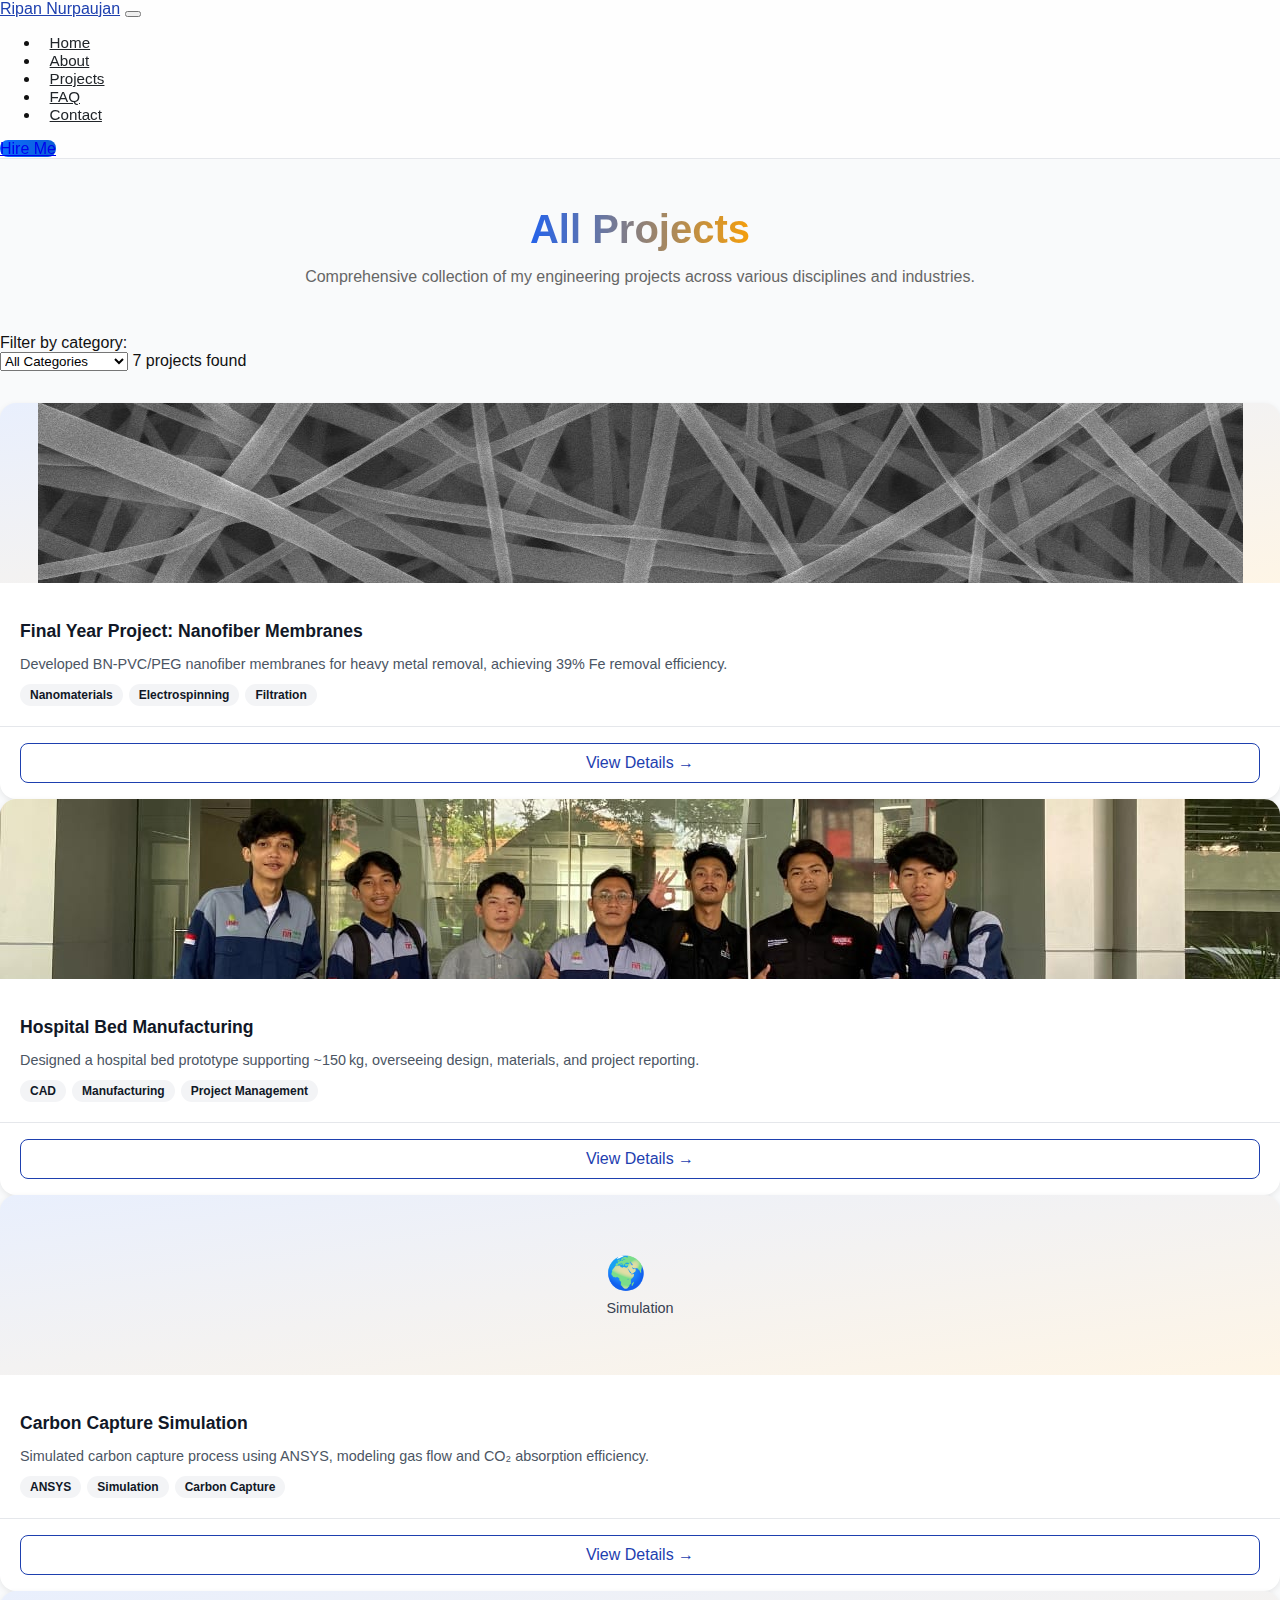
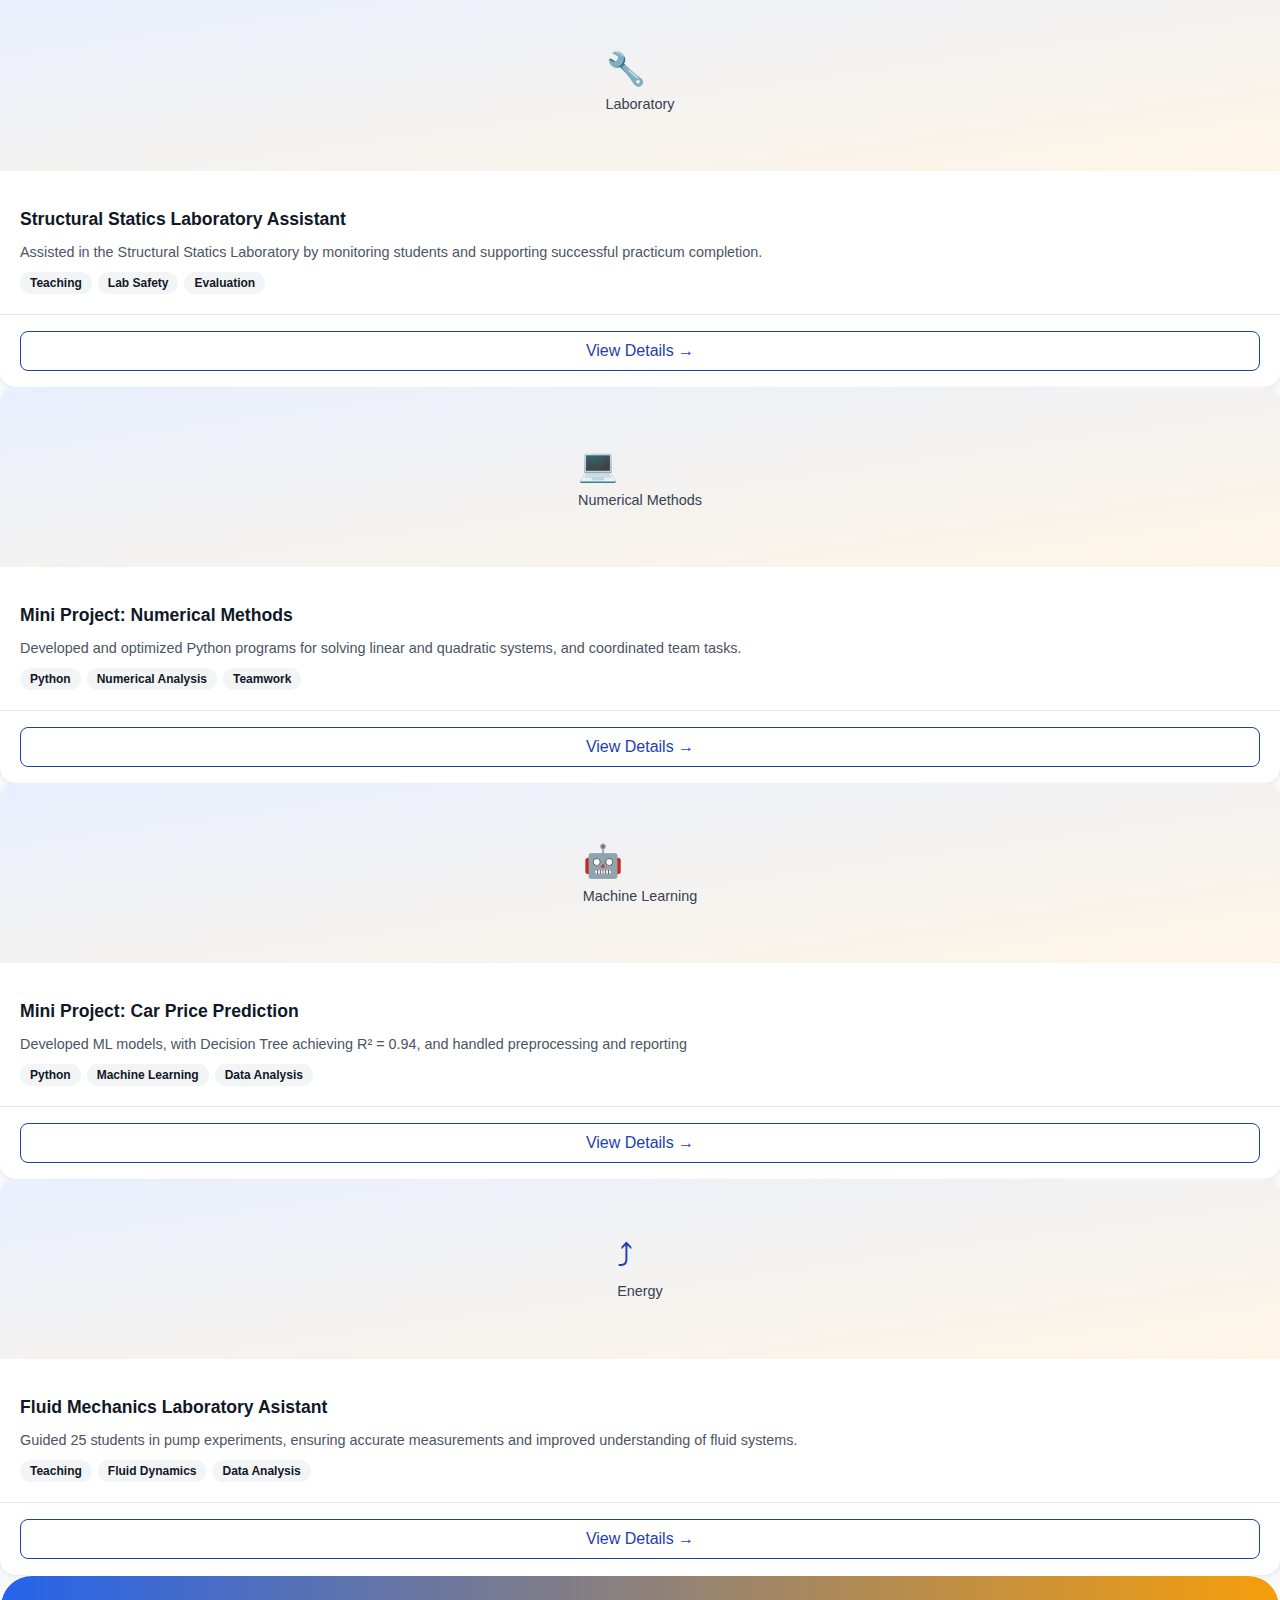
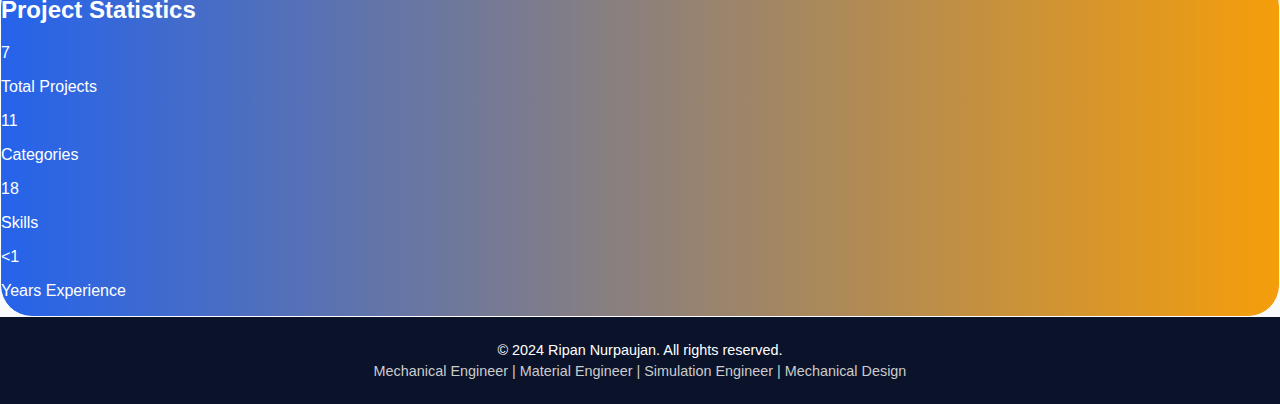
<file: HTML/allprojects.html>
<!DOCTYPE html>
<html lang="en">
  <head>
    <meta charset="UTF-8" />
    <meta name="viewport" content="width=device-width, initial-scale=1.0" />

    <!-- Bootstrap CSS -->
    <link href="https://cdn.jsdelivr.net/npm/bootstrap@5.0.2/dist/css/bootstrap.min.css" rel="stylesheet" integrity="sha384-EVSTQN3/azprG1Anm3QDgpJLIm9Nao0Yz1ztcQTwFspd3yD65VohhpuuCOmLASjC" crossorigin="anonymous" />

    <!-- bootstrap icon -->
    <link rel="stylesheet" href="https://cdn.jsdelivr.net/npm/bootstrap-icons@1.9.1/font/bootstrap-icons.css" />
    <link rel="stylesheet" href="https://cdnjs.cloudflare.com/ajax/libs/font-awesome/6.4.0/css/all.min.css" />

    <title>Projects</title>
    <link rel="stylesheet" href="../CSS/allprojects.css" />
  </head>
  <body>
    <!-- Navbar Section-->
    <nav class="navbar navbar-expand-lg navbar-light bg-white shadow-sm fixed-top">
      <div class="container">
        <!-- Brand -->
        <a class="navbar-brand fw-bold" href="#">Ripan Nurpaujan</a>

        <!-- Toggle button (mobile) -->
        <button class="navbar-toggler" type="button" data-bs-toggle="collapse" data-bs-target="#navbarNav" aria-controls="navbarNav" aria-expanded="false" aria-label="Toggle navigation">
          <span class="navbar-toggler-icon"></span>
        </button>

        <!-- Menu -->
        <div class="collapse navbar-collapse justify-content-center" id="navbarNav">
          <ul class="navbar-nav mb-2 mb-lg-0">
            <li class="nav-item"><a class="nav-link fw-medium" href="../index.html">Home</a></li>
            <li class="nav-item"><a class="nav-link fw-medium" href="../index.html#about">About</a></li>
            <li class="nav-item"><a class="nav-link fw-medium" href="../index.html#projects">Projects</a></li>
            <!-- <li class="nav-item"><a class="nav-link fw-medium" href="#testimonials">Testimonials</a></li> -->
            <li class="nav-item"><a class="nav-link fw-medium" href="../index.html#faq">FAQ</a></li>
            <li class="nav-item"><a class="nav-link fw-medium" href="../index.html#contact">Contact</a></li>
          </ul>
        </div>

        <!-- Hire Me button -->
        <div class="d-none d-lg-block">
          <a href="../index.html#contact" class="btn btn-primary rounded-3 px-4">Hire Me</a>
        </div>
      </div>
    </nav>

    <main class="container py-5">
      <!-- Header -->
      <div class="header">
        <h1><span class="gradient-text2">All Projects</span></h1>
        <p>Comprehensive collection of my engineering projects across various disciplines and industries.</p>
      </div>

      <!-- Filter -->
      <div class="filter mb-4">
        <div class="row align-items-center g-2">
          <!-- Label -->
          <div class="col-auto">
            <label for="categoryFilter" class="col-form-label fw-semibold"> Filter by category: </label>
          </div>

          <!-- Select -->
          <div class="col-auto">
            <select id="categoryFilter" class="form-select w-auto d-inline-block">
              <option value="all">All Categories</option>
              <option value="Research">Research</option>
              <option value="Material">Material</option>
              <option value="Manufacturing">Manufacturing</option>
              <option value="Simulation">Simulation</option>
              <option value="Laboratory">Laboratory</option>
              <option value="Machine Learning">Machine Learning</option>
              <option value="CAD">CAD</option>
              <option value="Python">Python</option>
              <option value="Energy">Energy</option>
            </select>
            <span id="resultCount" class="ms-3 text-muted"></span>
          </div>

          <!-- Result count -->
          <!-- <div class="col-auto">
            <span id="resultCount" class="text-muted small"> 9 projects found </span>
          </div> -->
        </div>
      </div>

      <!-- Projects Grid -->
      <div id="projectsContainer" class="row g-4 mb-5">
        <div class="col-md-6 col-lg-4 project-item" data-category="Material Research Laboratory">
          <div class="project-card h-100">
            <div class="project-image text-center">
              <div>
                <img src="../img/Projects/nanofiber.jpg" alt="" />
                <!-- <span class="project-icon">🧪</span>
                  <p class="project-category">Research</p> -->
              </div>
            </div>

            <div class="project-content">
              <h3 class="project-title">Final Year Project: Nanofiber Membranes</h3>
              <p class="project-description">Developed BN-PVC/PEG nanofiber membranes for heavy metal removal, achieving 39% Fe removal efficiency.</p>
              <div class="project-skills">
                <span class="skill-badge">Nanomaterials</span>
                <span class="skill-badge">Electrospinning</span>
                <span class="skill-badge">Filtration</span>
              </div>
            </div>

            <div class="project-footer">
              <a href="../HTML/projectdetail.html?id=nanofiber_fe" class="project-btn">View Details →</a>
            </div>
          </div>
        </div>

        <div class="col-md-6 col-lg-4 project-item" data-category="Manufacturing CAD">
          <div class="project-card h-100">
            <div class="project-image text-center">
              <div>
                <img src="../img/Projects/hospitalbed.jpg" alt="" />
              </div>
            </div>

            <div class="project-content">
              <h3 class="project-title">Hospital Bed Manufacturing</h3>
              <p class="project-description">Designed a hospital bed prototype supporting ~150 kg, overseeing design, materials, and project reporting.</p>
              <div class="project-skills">
                <span class="skill-badge">CAD</span>
                <span class="skill-badge">Manufacturing</span>
                <span class="skill-badge">Project Management</span>
              </div>
            </div>

            <div class="project-footer">
              <a href="../HTML/projectdetail.html?id=bedmanufacturing_id" class="project-btn">View Details →</a>
            </div>
          </div>
        </div>

        <div class="col-md-6 col-lg-4 project-item" data-category="Simulation Energy">
          <div class="project-card h-100">
            <div class="project-image text-center">
              <div>
                <span class="project-icon">🌍</span>
                <p class="project-category">Simulation</p>
              </div>
            </div>

            <div class="project-content">
              <h3 class="project-title">Carbon Capture Simulation</h3>
              <p class="project-description">Simulated carbon capture process using ANSYS, modeling gas flow and CO₂ absorption efficiency.</p>
              <div class="project-skills">
                <span class="skill-badge">ANSYS</span>
                <span class="skill-badge">Simulation</span>
                <span class="skill-badge">Carbon Capture</span>
              </div>
            </div>

            <div class="project-footer">
              <a href="../HTML/projectdetail.html?id=carboncapture_sim" class="project-btn">View Details →</a>
            </div>
          </div>
        </div>

        <div class="col-md-6 col-lg-4 project-item" data-category="Laboratory">
          <div class="project-card h-100">
            <div class="project-image text-center">
              <div>
                <span class="project-icon">🔧</span>
                <p class="project-category">Laboratory</p>
              </div>
            </div>

            <div class="project-content">
              <h3 class="project-title">Structural Statics Laboratory Assistant</h3>
              <p class="project-description">Assisted in the Structural Statics Laboratory by monitoring students and supporting successful practicum completion.</p>
              <div class="project-skills">
                <span class="skill-badge">Teaching</span>
                <span class="skill-badge">Lab Safety</span>
                <span class="skill-badge">Evaluation</span>
              </div>
            </div>

            <div class="project-footer">
              <a href="../HTML/projectdetail.html?id=structural_lab_asst" class="project-btn">View Details →</a>
            </div>
          </div>
        </div>

        <div class="col-md-6 col-lg-4 project-item" data-category="Programming Python">
          <div class="project-card h-100">
            <div class="project-image text-center">
              <div>
                <span class="project-icon">💻</span>
                <p class="project-category">Numerical Methods</p>
              </div>
            </div>

            <div class="project-content">
              <h3 class="project-title">Mini Project: Numerical Methods</h3>
              <p class="project-description">Developed and optimized Python programs for solving linear and quadratic systems, and coordinated team tasks.</p>
              <div class="project-skills">
                <span class="skill-badge">Python</span>
                <span class="skill-badge">Numerical Analysis</span>
                <span class="skill-badge">Teamwork</span>
              </div>
            </div>

            <div class="project-footer">
              <a href="../HTML/projectdetail.html?id=numerical_methods_project" class="project-btn">View Details →</a>
            </div>
          </div>
        </div>

        <div class="col-md-6 col-lg-4 project-item" data-category="Machine Learning Programming Python">
          <div class="project-card h-100">
            <div class="project-image text-center">
              <div>
                <span class="project-icon">🤖</span>
                <p class="project-category">Machine Learning</p>
              </div>
            </div>

            <div class="project-content">
              <h3 class="project-title">Mini Project: Car Price Prediction</h3>
              <p class="project-description">Developed ML models, with Decision Tree achieving R² = 0.94, and handled preprocessing and reporting</p>
              <div class="project-skills">
                <span class="skill-badge">Python</span>
                <span class="skill-badge">Machine Learning</span>
                <span class="skill-badge">Data Analysis</span>
              </div>
            </div>

            <div class="project-footer">
              <a href="../HTML/projectdetail.html?id=car_price_prediction" class="project-btn">View Details →</a>
            </div>
          </div>
        </div>

        <div class="col-md-6 col-lg-4 project-item" data-category="Energy Laboratory">
          <div class="project-card h-100">
            <!-- Project Image -->
            <div class="project-image text-center">
              <div>
                <span class="project-icon">⤴</span>
                <p class="project-category">Energy</p>
              </div>
            </div>

            <div class="project-content">
              <h3 class="project-title">Fluid Mechanics Laboratory Asistant</h3>
              <p class="project-description">Guided 25 students in pump experiments, ensuring accurate measurements and improved understanding of fluid systems.</p>

              <!-- Skills -->
              <div class="project-skills">
                <span class="skill-badge">Teaching</span>
                <span class="skill-badge">Fluid Dynamics</span>
                <span class="skill-badge">Data Analysis</span>
              </div>
            </div>
            <div class="project-footer">
              <a href="../HTML/projectdetail.html?id=fluid_lab_asst" class="project-btn">View Details →</a>
            </div>
          </div>
        </div>
      </div>

      <!-- Stats Section -->
      <div class="stats container my-5">
        <div class="bg-gradient-custom rounded-4 p-3 text-center">
          <h2 class="fw-bold mb-4">Project Statistics</h2>
          <div class="row g-4">
            <div class="col-6 col-md-3">
              <div id="totalProjects" class="fs-2 fw-bold">0</div>
              <p class="sub-title text-light">Total Projects</p>
            </div>
            <div class="col-6 col-md-3">
              <div id="totalCategories" class="fs-2 fw-bold">0</div>
              <p class="text-light">Categories</p>
            </div>
            <div class="col-6 col-md-3">
              <div id="totalTech" class="fs-2 fw-bold">0</div>
              <p class="text-light">Skills</p>
            </div>
            <div class="col-6 col-md-3">
              <div id="Experience" class="fs-2 fw-bold">&lt;1</div>
              <p class="text-light">Years Experience</p>
            </div>
          </div>
        </div>
      </div>
    </main>

    <!-- Contact -->

    <!-- Footer -->
    <div class="site-footer">
      <div class="container">
        <p>© 2024 Ripan Nurpaujan. All rights reserved.</p>
        <p>Mechanical Engineer | Material Engineer | Simulation Engineer | Mechanical Design</p>
      </div>
    </div>

    <script>
      // Filter Project by Category
      document.addEventListener("DOMContentLoaded", function () {
        const filterSelect = document.getElementById("categoryFilter");
        const resultCount = document.getElementById("resultCount");
        const projectItems = document.querySelectorAll(".project-item");

        function filterProjects() {
          const selectedCategory = filterSelect.value;
          let visibleCount = 0;

          projectItems.forEach(function (item) {
            const itemCategory = item.getAttribute("data-category");

            // kalau pakai koma, pisah dulu
            const categories = itemCategory.split(" ").map((cat) => cat.trim());

            if (selectedCategory === "all" || categories.includes(selectedCategory)) {
              item.style.display = ""; // ✅ biarin bootstrap yang atur col nya
              item.style.animation = "fadeIn 0.5s ease-in";
              visibleCount++;
            } else {
              item.style.display = "none";
            }
          });

          updateResultCount(visibleCount);
        }

        function updateResultCount(count) {
          const projectText = count === 1 ? "project" : "projects";
          resultCount.textContent = `${count} ${projectText} found`;
        }

        // Event listener
        filterSelect.addEventListener("change", filterProjects);

        // Initial
        updateResultCount(projectItems.length);
      });

      // Project Statistics
      document.addEventListener("DOMContentLoaded", function () {
        // Ambil semua project
        const projects = document.querySelectorAll(".project-item");

        // Total Projects
        document.getElementById("totalProjects").textContent = projects.length;

        // Hitung Categories (dari data-category unik)
        const categories = new Set();
        projects.forEach((item) => {
          const cats = item.getAttribute("data-category").split(" ");
          cats.forEach((c) => categories.add(c));
        });
        document.getElementById("totalCategories").textContent = categories.size;

        // Hitung Technologies (dari skill-badge unik)
        const techs = new Set();
        document.querySelectorAll(".skill-badge").forEach((badge) => {
          techs.add(badge.textContent.trim());
        });
        document.getElementById("totalTech").textContent = techs.size;
      });
    </script>
  </body>
</html>
</file>
<file: CSS/allprojects.css>
:root {
  --bs-primary: #1e40af;
}

body {
  font-family: "Inter", sans-serif;
  margin: 0;
  background: #f9fafb;
  color: #111;
}

nav .container .navbar-brand {
  color: var(--bs-primary) !important;
}
.navbar {
  backdrop-filter: blur(10px);
  background-color: rgba(255, 255, 255, 0.8);
  border-bottom: 1px solid #e5e7eb;
}

.navbar .nav-link {
  font-size: 0.95rem;
  font-weight: 500;
  color: #212529;
  margin: 0 0.6rem;
  transition: color 0.3s ease;
}

.navbar .navbar-nav .nav-link:hover {
  color: var(--bs-primary) !important;
}

.btn-primary {
  background: linear-gradient(90deg, #0d6efd, #0b5ed7);
  border: none;
  border-radius: 8px;
  transition: all 0.3s ease;
}

.btn-primary:hover {
  background: linear-gradient(90deg, #0b5ed7, #094db7);
  box-shadow: 0 4px 15px rgba(13, 110, 253, 0.3);
}

.header {
  text-align: center;
  margin: 3rem 0;
}

.header h1 {
  font-size: 2.5rem;
  margin-bottom: 1rem;
  font-weight: 600;
}

.gradient-text2 {
  background: linear-gradient(to right, #2563eb, #f59e0b); /* blue-600 → amber-500 */
  background-clip: text; /* fallback */
  color: transparent;
}
.header p {
  color: #666;
}

.filter {
  display: flex;
  align-items: center;
  gap: 1rem;
  margin-bottom: 2rem;
}

/* baru */
.project-card {
  background: #fff;
  border-radius: 16px;
  box-shadow: 0 2px 6px rgba(0, 0, 0, 0.08);
  display: flex;
  flex-direction: column;
  transition: transform 0.3s ease, box-shadow 0.3s ease;
}

.project-card:hover {
  box-shadow: 0 8px 20px rgba(0, 0, 0, 0.12);
}

.project-image {
  background: linear-gradient(to bottom right, rgba(37, 99, 235, 0.1), rgba(245, 158, 11, 0.1));
  border-radius: 16px 16px 0 0;
  height: 180px;
  display: flex;
  align-items: center;
  justify-content: center;
  position: relative;
  overflow: hidden;
}

.project-image img {
  width: 100%;
  height: 100%;
  object-fit: cover;
}

.project-icon {
  font-size: 2rem;
  color: var(--bs-primary); /* biru custom */
  display: block;
  margin-bottom: 8px;
}

.project-category {
  font-size: 0.9rem;
  font-weight: 500;
  color: #374151;
  margin: 0;
}

.project-content {
  padding: 20px;
  flex-grow: 1;
}

.project-title {
  font-size: 1.1rem;
  font-weight: 600;
  color: #111827;
  margin-bottom: 8px;
}

.project-card:hover .project-title {
  color: var(--bs-primary);
}

.project-description {
  font-size: 0.9rem;
  color: #4b5563;
  margin-bottom: 12px;
}

.project-skills {
  display: flex;
  flex-wrap: wrap;
  gap: 6px;
}

.skill-badge {
  background: #f3f4f6;
  color: #111827;
  font-size: 0.75rem;
  padding: 4px 10px;
  border-radius: 999px;
  font-weight: 600;
}

.skill-badge.more {
  border: 1px solid #d1d5db;
  background: transparent;
  color: #6b7280;
}

.project-footer {
  padding: 16px 20px;
  border-top: 1px solid #e5e7eb;
  text-align: center;
}

.project-btn {
  display: block;
  padding: 10px 16px;
  border: 1px solid var(--bs-primary);
  border-radius: 8px;
  text-decoration: none;
  color: var(--bs-primary);
  font-weight: 500;
  transition: all 0.3s ease;
}

.project-card:hover .project-btn {
  background: var(--bs-primary);
  color: #fff;
}

.project-btn:hover {
  background: var(--bs-primary);
  color: #fff;
}

.bg-gradient-custom {
  background: linear-gradient(to right, #2563eb, #f59e0b);
  border-radius: 2rem;
  border: 1px solid white;
  color: #fff;
}

.stats {
  padding: 0;
}

.stats h2 {
  font-size: 24px;
}

.stats .sub-title {
  font-size: 16px;
  font-weight: 500;
}

/* Footer */
.site-footer {
  background-color: #0b132b; /* dark navy */
  color: #ccc;
  text-align: center;
  padding: 20px 10px;
  font-size: 0.9rem;
}

.site-footer p {
  margin: 5px 0;
}

.site-footer p:first-child {
  color: #fff; /* Copyright lebih menonjol */
  font-weight: 500;
}
</file>
